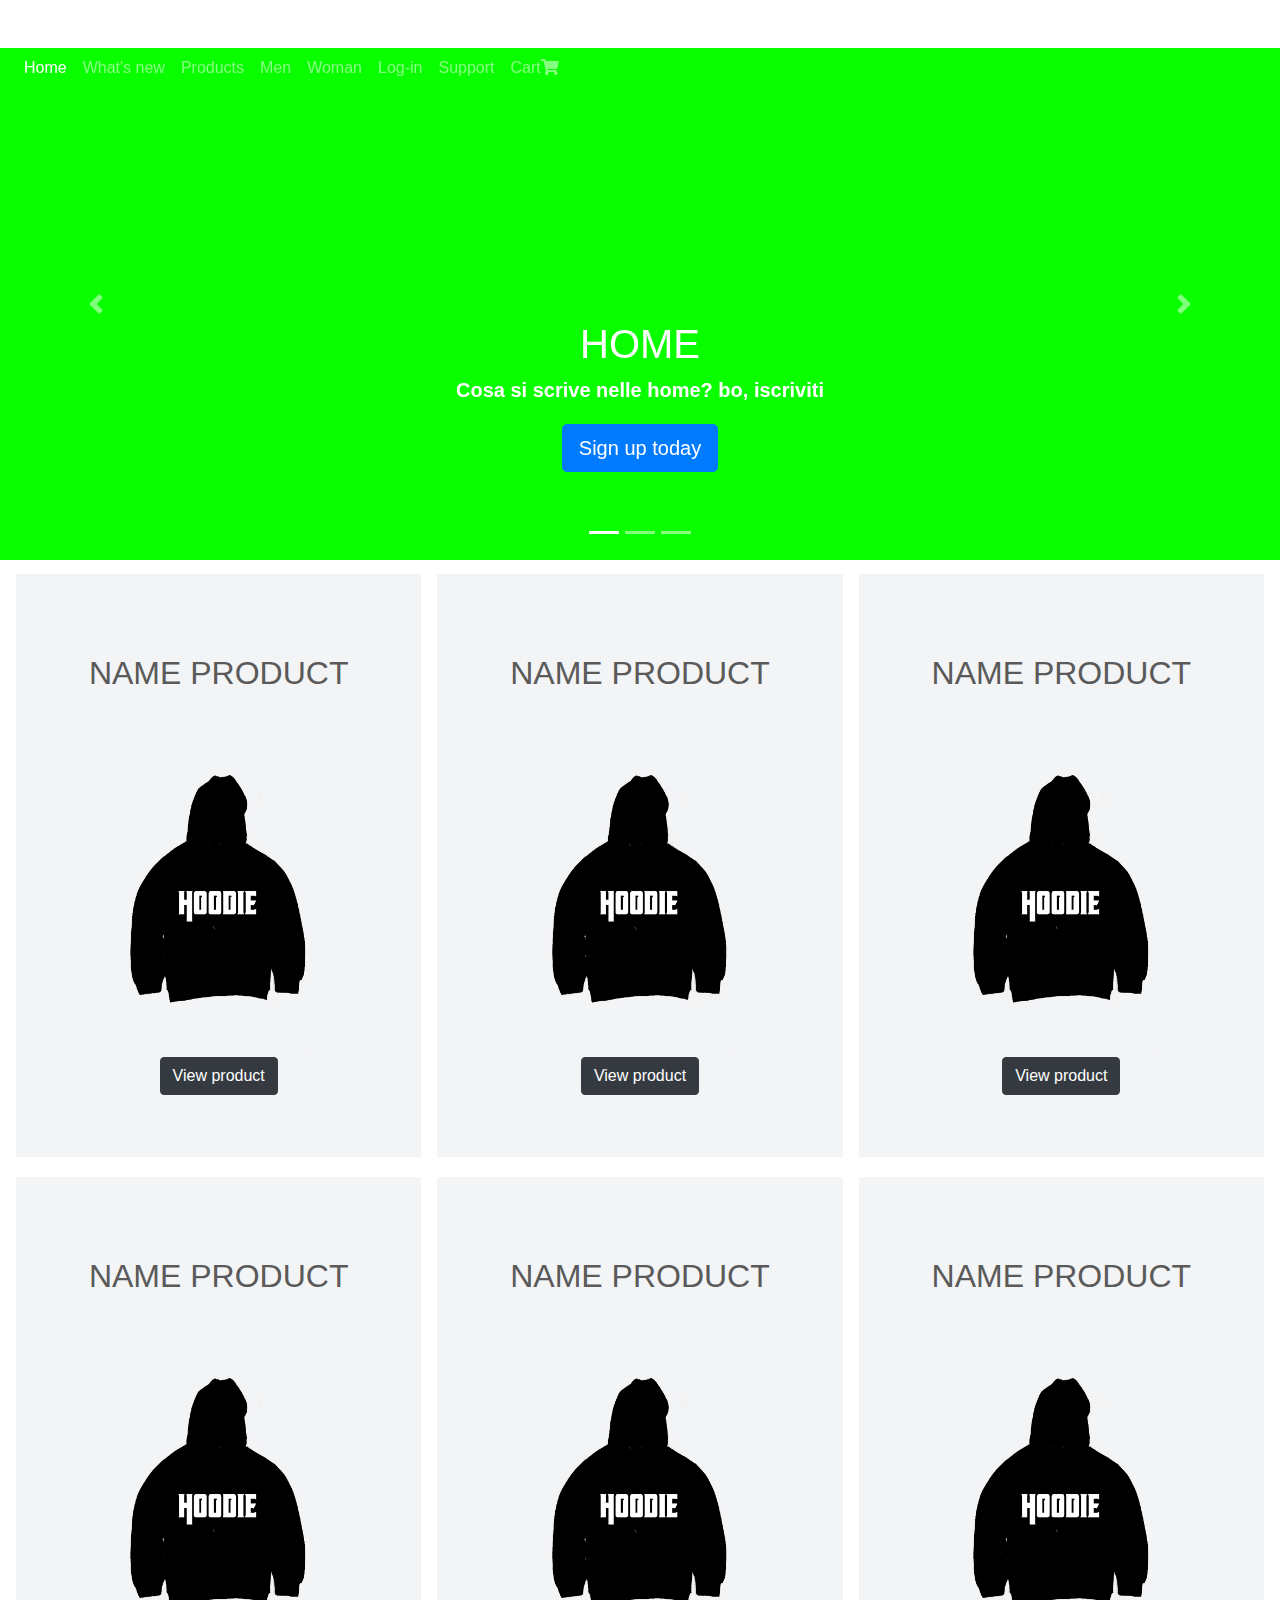
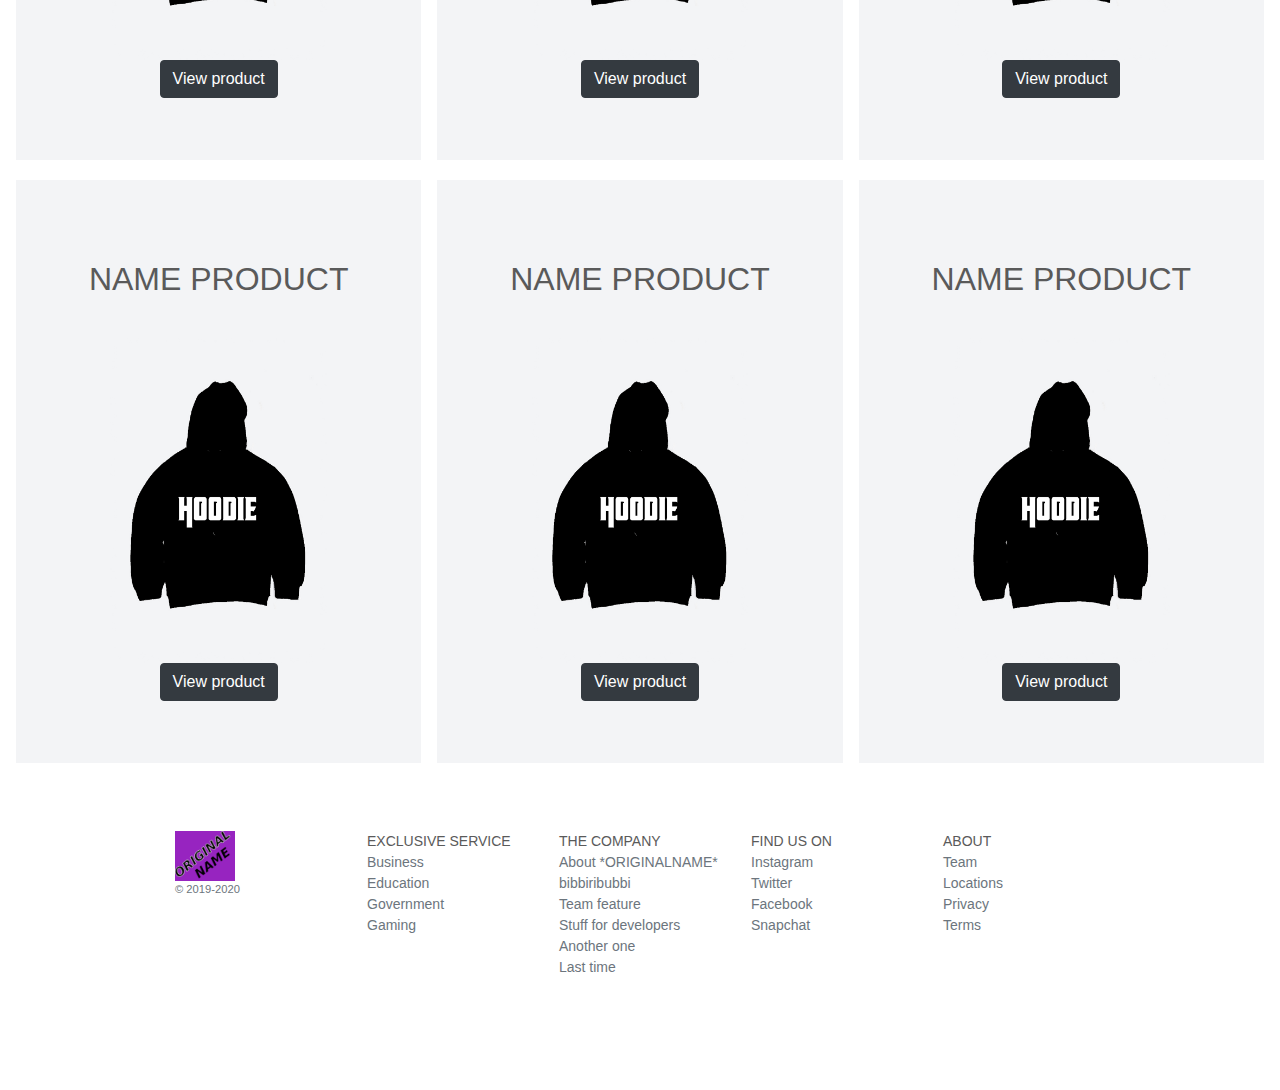
<file: index.html>
<!DOCTYPE html>
<html lang="it-IT">

<head>
    <meta charset="utf-8">
    <meta name="author" content="">
    <meta name="generator" content="">
    <meta name="keyword" content="">
    <meta name="description" content="">
    <meta name="viewport" content="width=device-width, initial-scale=1, shrink-to-fit=no">
    <meta name="viewport" content="width=device-width, initial-scale=1">

    <title>*ORIGINALNAME*</title>

    <link rel="icon" href="files/assets/icons/randomlogo.png">

    <link rel="stylesheet" href="https://stackpath.bootstrapcdn.com/bootstrap/4.3.1/css/bootstrap.min.css" integrity="sha384-ggOyR0iXCbMQv3Xipma34MD+dH/1fQ784/j6cY/iJTQUOhcWr7x9JvoRxT2MZw1T" crossorigin="anonymous">
    <link rel="stylesheet" href="files/style/cover.css">
    <link rel="stylesheet" href="files/style/navbar.css">
    <link rel="stylesheet" href="https://use.fontawesome.com/releases/v5.4.1/css/all.css">
    <link rel="stylesheet" href="files/style/body-elements.css">

</head>

<body id="here">

    <nav class="navbar navbar-expand-lg navbar-dark bg-nav fixed-top">
        <div class="nav-pos">
            <a class="navbar-brand titolo" href="#"><strong>*ORIGINALNAME*</strong></a>
            <button class="navbar-toggler" type="button" data-toggle="collapse" data-target="#navbarText" aria-controls="navbarText" aria-expanded="false" aria-label="Toggle navigation">
                <i class="fas fa-caret-down" ></i>
            </button>
            <div class="collapse navbar-collapse " id="navbarText">
                <ul class="navbar-nav mr-auto">
                    <li class="nav-item active pos-li">
                        <a class="nav-link" href="#">Home <span class="sr-only">(current)</span></a>
                    </li>
                    <li class="nav-item pos-li">
                        <div class="dropdown">
                            <a class="nav-link" id="dropdownMenu2" data-toggle="dropdown" aria-haspopup="true" aria-expanded="false">
                                                      What's new
                                            </a>
                            <div class="dropdown-menu" aria-labelledby="dropdownMenu2" style="position: absolute;">
                                <a href="" class="dropdown-item">coming soon</a>
                                <a href="" class="dropdown-item">pacco</a>
                                <a href="" class="dropdown-item">pacco pt2</a>
                            </div>
                        </div>
                    </li>
                    <li class="nav-item pos-li">
                        <div class="dropdown">
                            <a class="nav-link" id="dropdownMenu2" data-toggle="dropdown" aria-haspopup="true" aria-expanded="false">
                                                  Products
                                        </a>
                            <div class="dropdown-menu" aria-labelledby="dropdownMenu2" style="position: absolute;">
                                <a href="files/src/tutti_prodotti.html" class="dropdown-item">All</a>
                                <a href="" class="dropdown-item">Hoodie</a>
                                <a href="" class="dropdown-item">T-shirt</a>
                                <a href="" class="dropdown-item">Pants</a>
                            </div>
                        </div>
                    </li>
                    <li class="nav-item pos-li">
                        <a class="nav-link" href="files/src/Men.html">Men</a>
                    </li>
                    <li class="nav-item pos-li">
                        <a class="nav-link" href="files/src/Women.html">Woman</a>
                    </li>
                    <li class="nav-item pos-li">
                        <a class="nav-link" href="files/src/log-in.html">Log-in</a>
                    </li>
                    <li class="nav-item pos-li">
                        <a class="nav-link" href="files/src/Support.html">Support</a>
                    </li>
                    <li class="nav-item pos-li">
                        <a class="nav-link" href="files/src/check-out-orders.html">Cart<i class="fas fa-shopping-cart cart-pos"></i></a>
                    </li>
                </ul>
            </div>
        </div>
    </nav>

    <main role="main">

        <div id="myCarousel" class="carousel slide" data-ride="carousel">
            <ol class="carousel-indicators">
                <li data-target="#myCarousel" data-slide-to="0" class="active"></li>
                <li data-target="#myCarousel" data-slide-to="1"></li>
                <li data-target="#myCarousel" data-slide-to="2"></li>
            </ol>
            <div class="carousel-inner">
                <div class="carousel-item active">
                    <img class="b-img-pos" src="files/assets/images/green.png" alt="">
                    <div class="container img_">
                        <div class="carousel-caption">
                            <strong><h1 >HOME</h1>
                                <p >Cosa si scrive nelle home? bo, iscriviti</p>
                                </strong>
                            <p><a class="btn btn-lg btn-primary" href="files/src/log-in.html" role="button">Sign up today</a></p>
                        </div>
                    </div>
                </div>
                <div class="carousel-item">
                    <img class="b-img-pos" src="files/assets/images/backg-v.png" alt="">
                    <div class="container">
                        <div class="carousel-caption">
                            <h1>What's new</h1>
                            <p></p>
                            <p><a class="btn btn-lg btn-primary" href="#" role="button">show more</a></p>
                        </div>
                    </div>
                </div>
                <div class="carousel-item">
                    <img class="b-img-pos" src="files/assets/images/background_blue.png" alt="">
                    <div class="container">
                        <div class="carousel-caption">
                            <h1>PRODUCTS</h1>
                            <p>si fra</p>
                            <p><a class="btn btn-lg btn-primary" href="files/src/tutti_prodotti.html" role="button">Products</a></p>
                        </div>
                    </div>
                </div>
            </div>
            <a class="carousel-control-prev" href="#myCarousel" role="button" data-slide="prev">
                <span class="carousel-control-prev-icon" aria-hidden="true"></span>
                <span class="sr-only">Previous</span>
            </a>
            <a class="carousel-control-next" href="#myCarousel" role="button" data-slide="next">
                <span class="carousel-control-next-icon" aria-hidden="true"></span>
                <span class="sr-only">Next</span>
            </a>
        </div>

        <!--PRODUCTS SECTION-->

        <div class="elements-b">
            <div class="d-md-flex flex-md-equal w-100 my-md-3 pl-md-3 ">
                <div style="background-color: #f3f4f6; border-bottom: white 4px solid;" class=" mr-md-3 pt-3 px-3 pt-md-5 px-md-5 text-center  overflow-hidden ">
                    <div class="my-3 py-3">
                        <h2 class="display-5">NAME PRODUCT</h2>
                    </div>

                    <img style="width: 70%; height: auto; border-radius: 21px;" class="image" src="files/assets/images/Hoodies_Front_model.png">
                    <div style=" margin-bottom: 20%;">
                        <button type="button" onclick="window.location.href = 'files/src/product.html';" class="btn btn-dark">View product</button>
                    </div>
                </div>
                <div style="background-color: #f3f4f6;  border-bottom: white 4px solid;" class=" mr-md-3 pt-3 px-3 pt-md-5 px-md-5 text-center  overflow-hidden ">
                    <div class="my-3 py-3">
                        <h2 class="display-5">NAME PRODUCT</h2>
                    </div>

                    <img style="width: 70%; height: auto; border-radius: 21px;" class="image" src="files/assets/images/Hoodies_Front_model.png">
                    <div style=" margin-bottom: 20%;">
                        <button type="button" onclick="window.location.href = 'files/src/product.html';" class="btn btn-dark">View product</button>
                    </div>
                </div>
                <div style="background-color: #f3f4f6; border-bottom: white 4px solid;" class=" mr-md-3 pt-3 px-3 pt-md-5 px-md-5 text-center  overflow-hidden ">
                    <div class="my-3 py-3">
                        <h2 class="display-5">NAME PRODUCT</h2>
                    </div>

                    <img style="width: 70%; height: auto; border-radius: 21px;" class="image" src="files/assets/images/Hoodies_Front_model.png">
                    <div style=" margin-bottom: 20%;">
                        <button type="button" onclick="window.location.href = 'files/src/product.html';" class="btn btn-dark">View product</button>
                    </div>
                </div>
            </div>

            <div class="d-md-flex flex-md-equal w-100 my-md-3 pl-md-3">
                <div style="background-color: #f3f4f6;  border-bottom: white 4px solid;" class=" mr-md-3 pt-3 px-3 pt-md-5 px-md-5 text-center  overflow-hidden ">
                    <div class="my-3 py-3">
                        <h2 class="display-5">NAME PRODUCT</h2>
                    </div>

                    <img style="width: 70%; height: auto; border-radius: 21px;" class="image" src="files/assets/images/Hoodies_Front_model.png">
                    <div style=" margin-bottom: 20%;">
                        <button type="button" onclick="window.location.href = 'files/src/product.html';" class="btn btn-dark">View product</button>
                    </div>
                </div>
                <div style="background-color: #f3f4f6;  border-bottom: white 4px solid;" class=" mr-md-3 pt-3 px-3 pt-md-5 px-md-5 text-center  overflow-hidden ">
                    <div class="my-3 py-3">
                        <h2 class="display-5">NAME PRODUCT</h2>
                    </div>

                    <img style="width: 70%; height: auto; border-radius: 21px;" class="image" src="files/assets/images/Hoodies_Front_model.png">
                    <div style=" margin-bottom: 20%;">
                        <button type="button" onclick="window.location.href = 'files/src/product.html';" class="btn btn-dark">View product</button>
                    </div>
                </div>
                <div style="background-color: #f3f4f6;  border-bottom: white 4px solid;" class=" mr-md-3 pt-3 px-3 pt-md-5 px-md-5 text-center  overflow-hidden ">
                    <div class="my-3 py-3">
                        <h2 class="display-5">NAME PRODUCT</h2>
                    </div>

                    <img style="width: 70%; height: auto; border-radius: 21px;" class="image" src="files/assets/images/Hoodies_Front_model.png">
                    <div style=" margin-bottom: 20%;">
                        <button type="button" onclick="window.location.href = 'files/src/product.html';" class="btn btn-dark">View product</button>
                    </div>
                </div>
            </div>

            <div class="d-md-flex flex-md-equal w-100 my-md-3 pl-md-3">
                <div style="background-color: #f3f4f6;  border-bottom: white 4px solid;" class=" mr-md-3 pt-3 px-3 pt-md-5 px-md-5 text-center  overflow-hidden ">
                    <div class="my-3 py-3">
                        <h2 class="display-5">NAME PRODUCT</h2>
                    </div>

                    <img style="width: 70%; height: auto; border-radius: 21px;" class="image" src="files/assets/images/Hoodies_Front_model.png">
                    <div style=" margin-bottom: 20%;">
                        <button type="button" onclick="window.location.href = 'files/src/product.html';" class="btn btn-dark">View product</button>
                    </div>
                </div>
                <div style="background-color: #f3f4f6;  border-bottom: white 4px solid;" class=" mr-md-3 pt-3 px-3 pt-md-5 px-md-5 text-center  overflow-hidden ">
                    <div class="my-3 py-3">
                        <h2 class="display-5">NAME PRODUCT</h2>
                    </div>

                    <img style="width: 70%; height: auto; border-radius: 21px;" class="image" src="files/assets/images/Hoodies_Front_model.png">
                    <div style=" margin-bottom: 20%;">
                        <button type="button" onclick="window.location.href = 'files/src/product.html';" class="btn btn-dark">View product</button>
                    </div>
                </div>
                <div style="background-color: #f3f4f6; border-bottom: white 4px solid;" class=" mr-md-3 pt-3 px-3 pt-md-5 px-md-5 text-center  overflow-hidden ">
                    <div class="my-3 py-3">
                        <h2 class="display-5">NAME PRODUCT</h2>
                    </div>

                    <img style="width: 70%; height: auto; border-radius: 21px;" class="image" src="files/assets/images/Hoodies_Front_model.png">
                    <div style=" margin-bottom: 20%;">
                        <button type="button" onclick="window.location.href = 'files/src/product.html';" class="btn btn-dark">View product</button>
                    </div>
                </div>
            </div>
        </div>

        <footer class="container py-5 text-size">
            <div class="row">
                <div class="col-12 col-md">
                    <img src="files/assets/icons/randomlogo.png" height="50px" width="60px">
                    <small class="d-block mb-3 text-muted">&copy; 2019-2020</small>
                </div>
                <div class="col-6 col-md">
                    <h7>EXCLUSIVE SERVICE</h7>
                    <ul class="list-unstyled text-small">
                        <li><a class="text-muted" href="#">Business</a></li>
                        <li><a class="text-muted" href="#">Education</a></li>
                        <li><a class="text-muted" href="#">Government</a></li>
                        <li><a class="text-muted" href="#">Gaming</a></li>
                    </ul>
                </div>
                <div class="col-6 col-md">
                    <h7>THE COMPANY</h7>
                    <ul class="list-unstyled text-small">
                        <li><a class="text-muted" href="#">About *ORIGINALNAME*</a></li>
                        <li><a class="text-muted" href="#">bibbiribubbi</a></li>
                        <li><a class="text-muted" href="#">Team feature</a></li>
                        <li><a class="text-muted" href="#">Stuff for developers</a></li>
                        <li><a class="text-muted" href="#">Another one</a></li>
                        <li><a class="text-muted" href="#">Last time</a></li>
                    </ul>
                </div>
                <div class="col-6 col-md">
                    <h7>FIND US ON</h7>
                    <ul class="list-unstyled text-small">
                        <li><a class="text-muted" href="#">Instagram</a></li>
                        <li><a class="text-muted" href="#">Twitter</a></li>
                        <li><a class="text-muted" href="#">Facebook</a></li>
                        <li><a class="text-muted" href="#">Snapchat</a></li>
                    </ul>
                </div>

                <div class="col-6 col-md">
                    <h7>ABOUT</h7>
                    <ul class="list-unstyled text-small">
                        <li><a class="text-muted" href="#">Team</a></li>
                        <li><a class="text-muted" href="#">Locations</a></li>
                        <li><a class="text-muted" href="#">Privacy</a></li>
                        <li><a class="text-muted" href="#">Terms</a></li>
                    </ul>
                </div>
            </div>
        </footer>
        <script src="https://code.jquery.com/jquery-3.3.1.slim.min.js" integrity="sha384-q8i/X+965DzO0rT7abK41JStQIAqVgRVzpbzo5smXKp4YfRvH+8abtTE1Pi6jizo" crossorigin="anonymous"></script>
        <script src="https://cdnjs.cloudflare.com/ajax/libs/popper.js/1.14.7/umd/popper.min.js" integrity="sha384-UO2eT0CpHqdSJQ6hJty5KVphtPhzWj9WO1clHTMGa3JDZwrnQq4sF86dIHNDz0W1" crossorigin="anonymous"></script>
        <script src="https://stackpath.bootstrapcdn.com/bootstrap/4.3.1/js/bootstrap.min.js" integrity="sha384-JjSmVgyd0p3pXB1rRibZUAYoIIy6OrQ6VrjIEaFf/nJGzIxFDsf4x0xIM+B07jRM" crossorigin="anonymous"></script>
</body>

</html>
</file>
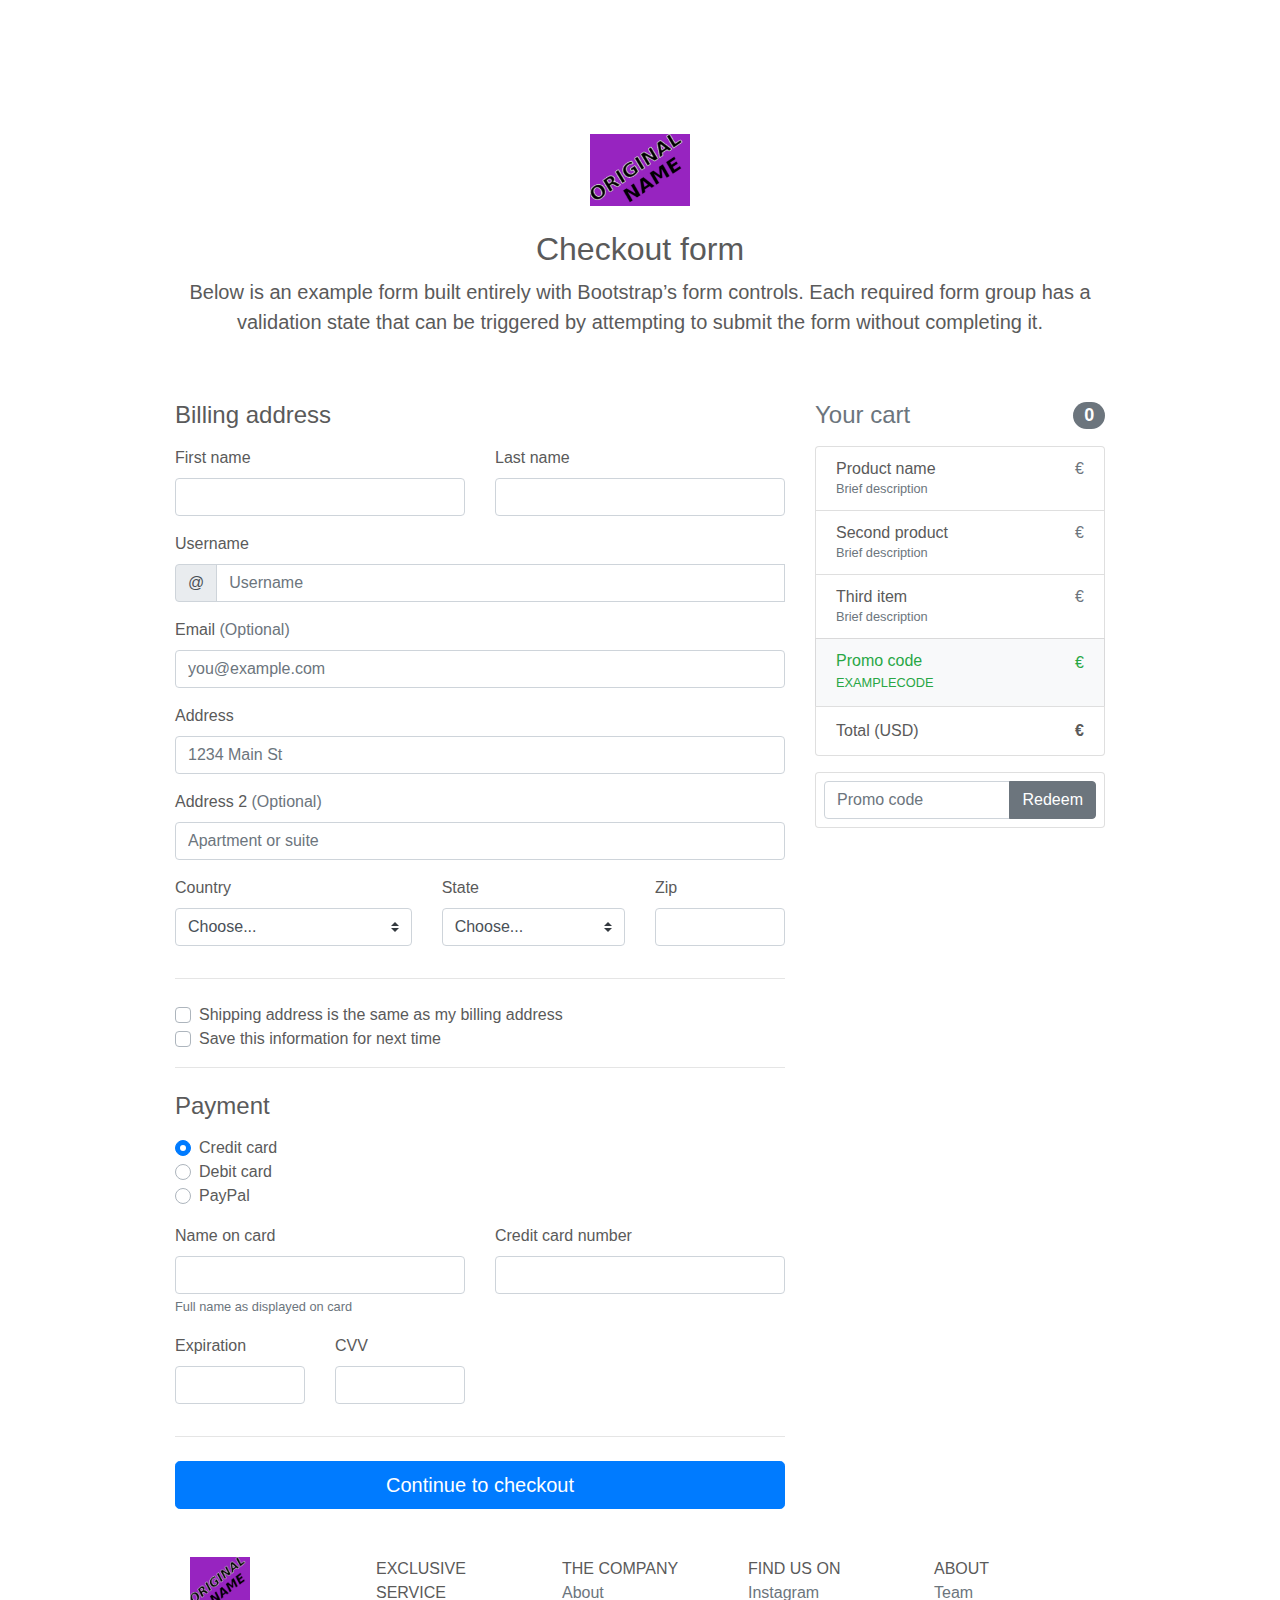
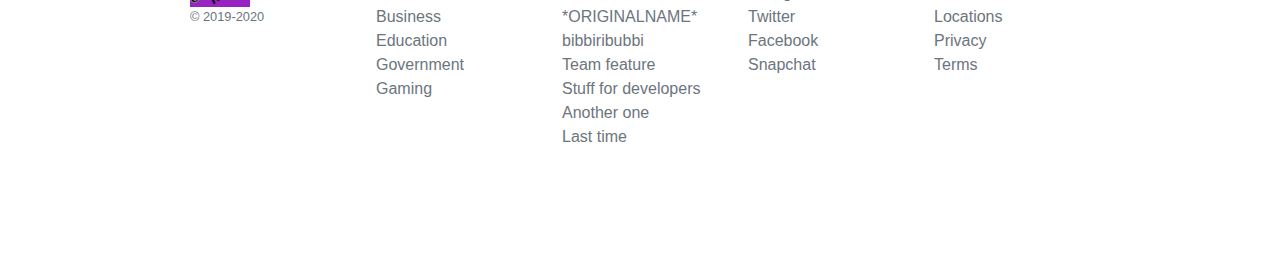
<file: files/src/check-out-orders.html>
<!DOCTYPE html>
<html lang="it-IT">

<head>
    <meta charset="utf-8">
    <meta name="author" content="">
    <meta name="generator" content="">
    <meta name="keyword" content="">
    <meta name="description" content="">
    <meta name="viewport" content="width=device-width, initial-scale=1, shrink-to-fit=no">

    <title>*ORIGINALNAME*</title>

    <link rel="icon" href="../assets/icons/randomlogo.png">
    <link rel="stylesheet" href="https://stackpath.bootstrapcdn.com/bootstrap/4.3.1/css/bootstrap.min.css" integrity="sha384-ggOyR0iXCbMQv3Xipma34MD+dH/1fQ784/j6cY/iJTQUOhcWr7x9JvoRxT2MZw1T" crossorigin="anonymous">
    <link rel="stylesheet" href="../style/cover.css">
    <link rel="stylesheet" href="../style/navbar.css">
    <link rel="stylesheet" href="https://use.fontawesome.com/releases/v5.4.1/css/all.css">
    <link rel="stylesheet" href="../style/check-out-style.css">

</head>

<body id="here">
    <nav class="navbar navbar-expand-lg navbar-dark bg-nav fixed-top">
        <div class="nav-pos">
            <a class="navbar-brand titolo" href="../../index.html"><strong>*ORIGINALNAME*</strong></a>
            <button class="navbar-toggler" type="button" data-toggle="collapse" data-target="#navbarText" aria-controls="navbarText" aria-expanded="false" aria-label="Toggle navigation">
                    <i class="fas fa-caret-down" ></i>
        </button>
            <div class="collapse navbar-collapse " id="navbarText">
                <ul class="navbar-nav mr-auto">
                    <li class="nav-item pos-li">
                        <a class="nav-link" href="../../index.html">Home <span class="sr-only">(current)</span></a>
                    </li>
                    <li class="nav-item pos-li">
                        <div class="dropdown">
                            <a class="nav-link" id="dropdownMenu2" data-toggle="dropdown" aria-haspopup="true" aria-expanded="false">
                                                  What's new
                                        </a>
                            <div class="dropdown-menu" aria-labelledby="dropdownMenu2" style="position: absolute;">
                                <a href="" class="dropdown-item">coming soon</a>
                                <a href="" class="dropdown-item">pacco</a>
                                <a href="" class="dropdown-item">pacco pt2</a>
                            </div>
                        </div>
                    </li>
                    <li class="nav-item pos-li">
                        <div class="dropdown">
                            <a class="nav-link" id="dropdownMenu2" data-toggle="dropdown" aria-haspopup="true" aria-expanded="false">
                                              Products
                                    </a>
                            <div class="dropdown-menu" aria-labelledby="dropdownMenu2" style="position: absolute;">
                                <a href="../src/tutti_prodotti.html" class="dropdown-item">All</a>
                                <a href="" class="dropdown-item">Hoodie</a>
                                <a href="" class="dropdown-item">T-shirt</a>
                                <a href="" class="dropdown-item">Pants</a>
                            </div>
                        </div>
                    </li>
                    <li class="nav-item pos-li">
                        <a class="nav-link" href="../src/Men.html">Men</a>
                    </li>
                    <li class="nav-item pos-li">
                        <a class="nav-link" href="../src/Women.html">Women</a>
                    </li>
                    <li class="nav-item pos-li">
                        <a class="nav-link" href="log-in.html">Log-in</a>
                    </li>
                    <li class="nav-item pos-li">
                        <a class="nav-link" href="../src/Support.html">Support</a>
                    </li>
                    <li class="nav-item pos-li active">
                        <a class="nav-link" href="#">
                            Cart<i class="fas fa-shopping-cart cart-pos"></i></a>
                    </li>
                </ul>
            </div>
        </div>
    </nav>

    <div class="container" style="margin-top: 3%;">
        <div class="py-5 text-center">
            <img class="d-block mx-auto mb-4" src="../assets/icons/randomlogo.png" alt="" width="100" height="72">
            <h2>Checkout form</h2>
            <p class="lead">Below is an example form built entirely with Bootstrap’s form controls. Each required form group has a validation state that can be triggered by attempting to submit the form without completing it.</p>
        </div>

        <div class="row">
            <div class="col-md-4 order-md-2 mb-4">
                <h4 class="d-flex justify-content-between align-items-center mb-3">
                    <span class="text-muted">Your cart</span>
                    <span class="badge badge-secondary badge-pill">0</span>
                </h4>
                <ul class="list-group mb-3">
                    <li class="list-group-item d-flex justify-content-between lh-condensed">
                        <div>
                            <h6 class="my-0">Product name</h6>
                            <small class="text-muted">Brief description</small>
                        </div>
                        <span class="text-muted">&#8364;</span>
                    </li>
                    <li class="list-group-item d-flex justify-content-between lh-condensed">
                        <div>
                            <h6 class="my-0">Second product</h6>
                            <small class="text-muted">Brief description</small>
                        </div>
                        <span class="text-muted">&#8364;</span>
                    </li>
                    <li class="list-group-item d-flex justify-content-between lh-condensed">
                        <div>
                            <h6 class="my-0">Third item</h6>
                            <small class="text-muted">Brief description</small>
                        </div>
                        <span class="text-muted">&#8364;</span>
                    </li>
                    <li class="list-group-item d-flex justify-content-between bg-light">
                        <div class="text-success">
                            <h6 class="my-0">Promo code</h6>
                            <small>EXAMPLECODE</small>
                        </div>
                        <span class="text-success">&#8364;</span>
                    </li>
                    <li class="list-group-item d-flex justify-content-between">
                        <span>Total (USD)</span>
                        <strong>&#8364;</strong>
                    </li>
                </ul>

                <form class="card p-2">
                    <div class="input-group">
                        <input type="text" class="form-control" placeholder="Promo code">
                        <div class="input-group-append">
                            <button type="submit" class="btn btn-secondary">Redeem</button>
                        </div>
                    </div>
                </form>
            </div>
            <div class="col-md-8 order-md-1">
                <h4 class="mb-3">Billing address</h4>
                <form class="needs-validation" novalidate>
                    <div class="row">
                        <div class="col-md-6 mb-3">
                            <label for="firstName">First name</label>
                            <input type="text" class="form-control" id="firstName" placeholder="" value="" required>
                            <div class="invalid-feedback">
                                Valid first name is required.
                            </div>
                        </div>
                        <div class="col-md-6 mb-3">
                            <label for="lastName">Last name</label>
                            <input type="text" class="form-control" id="lastName" placeholder="" value="" required>
                            <div class="invalid-feedback">
                                Valid last name is required.
                            </div>
                        </div>
                    </div>

                    <div class="mb-3">
                        <label for="username">Username</label>
                        <div class="input-group">
                            <div class="input-group-prepend">
                                <span class="input-group-text">@</span>
                            </div>
                            <input type="text" class="form-control" id="username" placeholder="Username" required>
                            <div class="invalid-feedback" style="width: 100%;">
                                Your username is required.
                            </div>
                        </div>
                    </div>

                    <div class="mb-3">
                        <label for="email">Email <span class="text-muted">(Optional)</span></label>
                        <input type="email" class="form-control" id="email" placeholder="you@example.com">
                        <div class="invalid-feedback">
                            Please enter a valid email address for shipping updates.
                        </div>
                    </div>

                    <div class="mb-3">
                        <label for="address">Address</label>
                        <input type="text" class="form-control" id="address" placeholder="1234 Main St" required>
                        <div class="invalid-feedback">
                            Please enter your shipping address.
                        </div>
                    </div>

                    <div class="mb-3">
                        <label for="address2">Address 2 <span class="text-muted">(Optional)</span></label>
                        <input type="text" class="form-control" id="address2" placeholder="Apartment or suite">
                    </div>

                    <div class="row">
                        <div class="col-md-5 mb-3">
                            <label for="country">Country</label>
                            <select class="custom-select d-block w-100" id="country" required>
                        <option value="">Choose...</option>
                        <option>United States</option>
                      </select>
                            <div class="invalid-feedback">
                                Please select a valid country.
                            </div>
                        </div>
                        <div class="col-md-4 mb-3">
                            <label for="state">State</label>
                            <select class="custom-select d-block w-100" id="state" required>
                        <option value="">Choose...</option>
                        <option>California</option>
                      </select>
                            <div class="invalid-feedback">
                                Please provide a valid state.
                            </div>
                        </div>
                        <div class="col-md-3 mb-3">
                            <label for="zip">Zip</label>
                            <input type="text" class="form-control" id="zip" placeholder="" required>
                            <div class="invalid-feedback">
                                Zip code required.
                            </div>
                        </div>
                    </div>
                    <hr class="mb-4">
                    <div class="custom-control custom-checkbox">
                        <input type="checkbox" class="custom-control-input" id="same-address">
                        <label class="custom-control-label" for="same-address">Shipping address is the same as my billing address</label>
                    </div>
                    <div class="custom-control custom-checkbox">
                        <input type="checkbox" class="custom-control-input" id="save-info">
                        <label class="custom-control-label" for="save-info">Save this information for next time</label>
                    </div>
                    <hr class="mb-4">

                    <h4 class="mb-3">Payment</h4>

                    <div class="d-block my-3">
                        <div class="custom-control custom-radio">
                            <input id="credit" name="paymentMethod" type="radio" class="custom-control-input" checked required>
                            <label class="custom-control-label" for="credit">Credit card</label>
                        </div>
                        <div class="custom-control custom-radio">
                            <input id="debit" name="paymentMethod" type="radio" class="custom-control-input" required>
                            <label class="custom-control-label" for="debit">Debit card</label>
                        </div>
                        <div class="custom-control custom-radio">
                            <input id="paypal" name="paymentMethod" type="radio" class="custom-control-input" required>
                            <label class="custom-control-label" for="paypal">PayPal</label>
                        </div>
                    </div>
                    <div class="row">
                        <div class="col-md-6 mb-3">
                            <label for="cc-name">Name on card</label>
                            <input type="text" class="form-control" id="cc-name" placeholder="" required>
                            <small class="text-muted">Full name as displayed on card</small>
                            <div class="invalid-feedback">
                                Name on card is required
                            </div>
                        </div>
                        <div class="col-md-6 mb-3">
                            <label for="cc-number">Credit card number</label>
                            <input type="text" class="form-control" id="cc-number" placeholder="" required>
                            <div class="invalid-feedback">
                                Credit card number is required
                            </div>
                        </div>
                    </div>
                    <div class="row">
                        <div class="col-md-3 mb-3">
                            <label for="cc-expiration">Expiration</label>
                            <input type="text" class="form-control" id="cc-expiration" placeholder="" required>
                            <div class="invalid-feedback">
                                Expiration date required
                            </div>
                        </div>
                        <div class="col-md-3 mb-3">
                            <label for="cc-cvv">CVV</label>
                            <input type="text" class="form-control" id="cc-cvv" placeholder="" required>
                            <div class="invalid-feedback">
                                Security code required
                            </div>
                        </div>
                    </div>
                    <hr class="mb-4">
                    <button class="btn btn-primary btn-lg btn-block" type="submit">Continue to checkout</button>
                </form>
            </div>
        </div>
        <footer class="container py-5 text-size pos-footer">
            <div class="row">
                <div class="col-12 col-md">
                    <img src="../assets/icons/randomlogo.png" height="50px" width="60px">
                    <small class="d-block mb-3 text-muted">&copy; 2019-2020</small>
                </div>
                <div class="col-6 col-md">
                    <h7>EXCLUSIVE SERVICE</h7>
                    <ul class="list-unstyled text-small">
                        <li><a class="text-muted" href="#">Business</a></li>
                        <li><a class="text-muted" href="#">Education</a></li>
                        <li><a class="text-muted" href="#">Government</a></li>
                        <li><a class="text-muted" href="#">Gaming</a></li>
                    </ul>
                </div>
                <div class="col-6 col-md">
                    <h7>THE COMPANY</h7>
                    <ul class="list-unstyled text-small">
                        <li><a class="text-muted" href="#">About *ORIGINALNAME*</a></li>
                        <li><a class="text-muted" href="#">bibbiribubbi</a></li>
                        <li><a class="text-muted" href="#">Team feature</a></li>
                        <li><a class="text-muted" href="#">Stuff for developers</a></li>
                        <li><a class="text-muted" href="#">Another one</a></li>
                        <li><a class="text-muted" href="#">Last time</a></li>
                    </ul>
                </div>
                <div class="col-6 col-md">
                    <h7>FIND US ON</h7>
                    <ul class="list-unstyled text-small">
                        <li><a class="text-muted" href="#">Instagram</a></li>
                        <li><a class="text-muted" href="#">Twitter</a></li>
                        <li><a class="text-muted" href="#">Facebook</a></li>
                        <li><a class="text-muted" href="#">Snapchat</a></li>
                    </ul>
                </div>

                <div class="col-6 col-md">
                    <h7>ABOUT</h7>
                    <ul class="list-unstyled text-small">
                        <li><a class="text-muted" href="#">Team</a></li>
                        <li><a class="text-muted" href="#">Locations</a></li>
                        <li><a class="text-muted" href="#">Privacy</a></li>
                        <li><a class="text-muted" href="#">Terms</a></li>
                    </ul>
                </div>
            </div>
        </footer>


        <script src="https://code.jquery.com/jquery-3.3.1.slim.min.js" integrity="sha384-q8i/X+965DzO0rT7abK41JStQIAqVgRVzpbzo5smXKp4YfRvH+8abtTE1Pi6jizo" crossorigin="anonymous"></script>
        <script src="https://cdnjs.cloudflare.com/ajax/libs/popper.js/1.14.7/umd/popper.min.js" integrity="sha384-UO2eT0CpHqdSJQ6hJty5KVphtPhzWj9WO1clHTMGa3JDZwrnQq4sF86dIHNDz0W1" crossorigin="anonymous"></script>
        <script src="https://stackpath.bootstrapcdn.com/bootstrap/4.3.1/js/bootstrap.min.js" integrity="sha384-JjSmVgyd0p3pXB1rRibZUAYoIIy6OrQ6VrjIEaFf/nJGzIxFDsf4x0xIM+B07jRM" crossorigin="anonymous"></script>
</body>

</html>
</file>
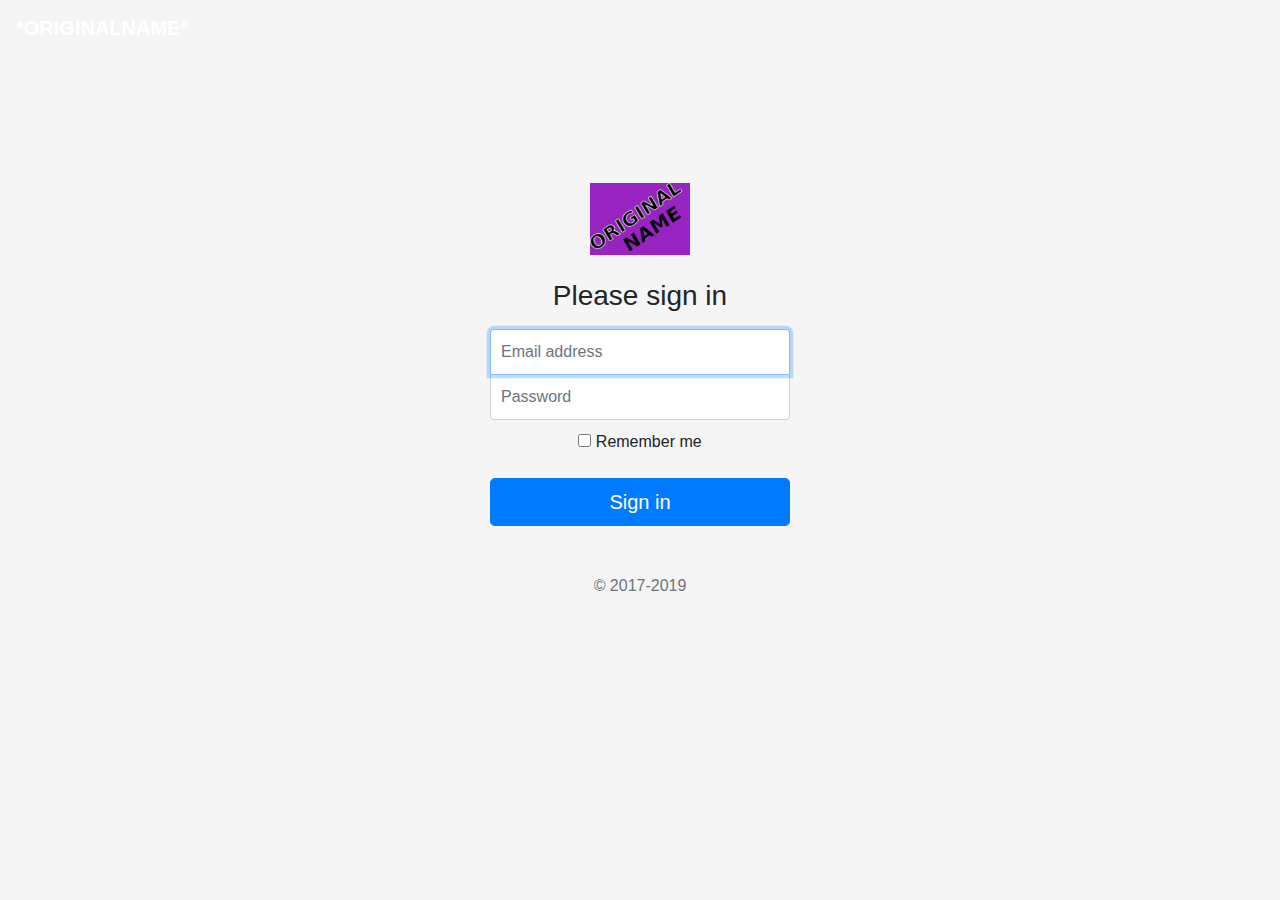
<file: files/src/log-in.html>
<!DOCTYPE html>
<html lang="it-IT">

<head>
    <meta charset="utf-8">
    <meta name="author" content="">
    <meta name="generator" content="">
    <meta name="keyword" content="">
    <meta name="description" content="">
    <meta name="viewport" content="width=device-width, initial-scale=1, shrink-to-fit=no">

    <title>*ORIGINALNAME*</title>

    <link rel="icon" href="../assets/icons/randomlogo.png">
    <link rel="stylesheet" href="https://stackpath.bootstrapcdn.com/bootstrap/4.3.1/css/bootstrap.min.css" integrity="sha384-ggOyR0iXCbMQv3Xipma34MD+dH/1fQ784/j6cY/iJTQUOhcWr7x9JvoRxT2MZw1T" crossorigin="anonymous">

    <link rel="stylesheet" href="../style/navbar.css">
    <link rel="stylesheet" href="https://use.fontawesome.com/releases/v5.4.1/css/all.css">

    <link rel="stylesheet" href="../style/sign-in_login.css">

</head>

<body id="here">
    <nav class="navbar navbar-expand-lg navbar-dark bg-nav fixed-top">
        <div class="nav-pos">
            <a class="navbar-brand titolo" href="../../index.html"><strong>*ORIGINALNAME*</strong></a>
    </nav>

    <form class="form-signin" style="margin-top: 10%; text-align: center;">
        <img class="mb-4" src="../assets/icons/randomlogo.png" alt="" width="100" height="72">
        <h1 class="h3 mb-3 font-weight-normal">Please sign in</h1>
        <label for="inputEmail" class="sr-only">Email address</label>
        <input type="email" id="inputEmail" class="form-control" placeholder="Email address" required autofocus>
        <label for="inputPassword" class="sr-only">Password</label>
        <input type="password" id="inputPassword" class="form-control" placeholder="Password" required>
        <div class="checkbox mb-3">
            <label>
                <input type="checkbox" value="remember-me"> Remember me
              </label>
        </div>
        <button class="btn btn-lg btn-primary btn-block" type="submit">Sign in</button>
        <p class="mt-5 mb-3 text-muted">&copy; 2017-2019</p>
    </form>

    <script src="https://code.jquery.com/jquery-3.3.1.slim.min.js" integrity="sha384-q8i/X+965DzO0rT7abK41JStQIAqVgRVzpbzo5smXKp4YfRvH+8abtTE1Pi6jizo" crossorigin="anonymous"></script>
    <script src="https://cdnjs.cloudflare.com/ajax/libs/popper.js/1.14.7/umd/popper.min.js" integrity="sha384-UO2eT0CpHqdSJQ6hJty5KVphtPhzWj9WO1clHTMGa3JDZwrnQq4sF86dIHNDz0W1" crossorigin="anonymous"></script>
    <script src="https://stackpath.bootstrapcdn.com/bootstrap/4.3.1/js/bootstrap.min.js" integrity="sha384-JjSmVgyd0p3pXB1rRibZUAYoIIy6OrQ6VrjIEaFf/nJGzIxFDsf4x0xIM+B07jRM" crossorigin="anonymous"></script>
</body>

</html>
</file>
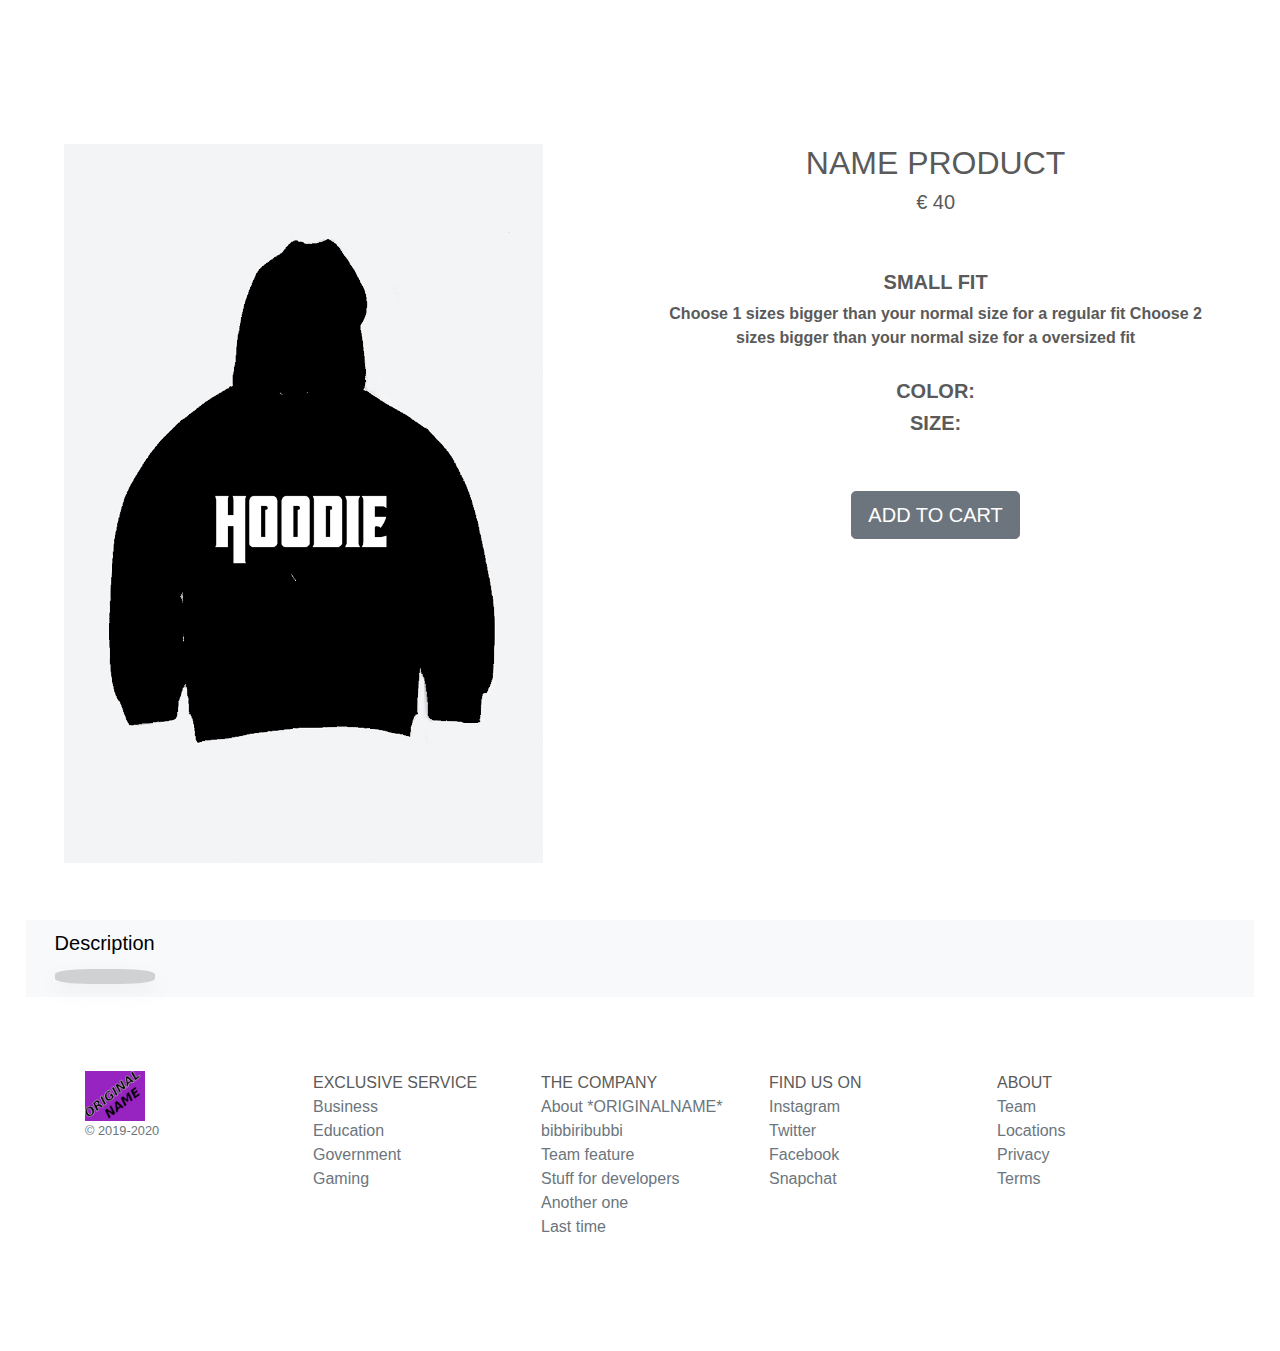
<file: files/src/product.html>
<!DOCTYPE html>
<html lang="it-IT">

<head>
    <meta charset="utf-8">
    <meta name="author" content="">
    <meta name="generator" content="">
    <meta name="keyword" content="">
    <meta name="description" content="">
    <meta name="viewport" content="width=device-width, initial-scale=1, shrink-to-fit=no">

    <title>*ORIGINALNAME*</title>

    <link rel="icon" href="../assets/icons/randomlogo.png">
    <link rel="stylesheet" href="https://stackpath.bootstrapcdn.com/bootstrap/4.3.1/css/bootstrap.min.css" integrity="sha384-ggOyR0iXCbMQv3Xipma34MD+dH/1fQ784/j6cY/iJTQUOhcWr7x9JvoRxT2MZw1T" crossorigin="anonymous">
    <link rel="stylesheet" href="../style/cover.css">
    <link rel="stylesheet" href="../style/navbar.css">
    <link rel="stylesheet" href="https://use.fontawesome.com/releases/v5.4.1/css/all.css">

    <link rel="stylesheet" href="../style/product-style.css">

    <style>
        .Bo {
            color: black;
            animation: bounce 2s infinite;
        }
        
        .shadow {
            position: relative;
            width: auto;
            height: 15px;
            background-color: #363636;
            opacity: 0.2;
            border-radius: 35%;
            animation: shadow 2s infinite;
        }
        
        @keyframes shadow {
            0%,
            20%,
            50%,
            80%,
            100% {
                transform: scale(0);
            }
            40% {
                transform: scale(0.4);
            }
        }
        
        @keyframes bounce {
            0%,
            20%,
            50%,
            80%,
            100% {
                transform: translateY(0);
            }
            40% {
                transform: translateY(-20px);
            }
            40% {
                transform: translateY(-10px);
            }
        }
    </style>

</head>

<body id="here">
    <nav class="navbar navbar-expand-lg navbar-dark bg-nav fixed-top">
        <div class="nav-pos">
            <a class="navbar-brand titolo" href="../../index.html"><strong>*ORIGINALNAME*</strong></a>
            <button class="navbar-toggler" type="button" data-toggle="collapse" data-target="#navbarText" aria-controls="navbarText" aria-expanded="false" aria-label="Toggle navigation">
                    <i class="fas fa-caret-down" ></i>
        </button>
            <div class="collapse navbar-collapse " id="navbarText">
                <ul class="navbar-nav mr-auto">
                    <li class="nav-item pos-li">
                        <a class="nav-link" href="../../index.html">Home <span class="sr-only">(current)</span></a>
                    </li>
                    <li class="nav-item pos-li">
                        <div class="dropdown">
                            <a class="nav-link" id="dropdownMenu2" data-toggle="dropdown" aria-haspopup="true" aria-expanded="false">
                                                  What's new
                                        </a>
                            <div class="dropdown-menu" aria-labelledby="dropdownMenu2" style="position: absolute;">
                                <a href="" class="dropdown-item">coming soon</a>
                                <a href="" class="dropdown-item">pacco</a>
                                <a href="" class="dropdown-item">pacco pt2</a>
                            </div>
                        </div>
                    </li>
                    <li class="nav-item pos-li">
                        <div class="dropdown">
                            <a class="nav-link" id="dropdownMenu2" data-toggle="dropdown" aria-haspopup="true" aria-expanded="false">
                                              Products
                                    </a>
                            <div class="dropdown-menu" aria-labelledby="dropdownMenu2" style="position: absolute;">
                                <a href="../src/tutti_prodotti.html" class="dropdown-item">All</a>
                                <a href="" class="dropdown-item">Hoodie</a>
                                <a href="" class="dropdown-item">T-shirt</a>
                                <a href="" class="dropdown-item">Pants</a>
                            </div>
                        </div>
                    </li>
                    <li class="nav-item pos-li">
                        <a class="nav-link" href="../src/Men.html">Men</a>
                    </li>
                    <li class="nav-item pos-li">
                        <a class="nav-link" href="../src/Women.html">Women</a>
                    </li>
                    <li class="nav-item pos-li">
                        <a class="nav-link" href="log-in.html">Log-in</a>
                    </li>
                    <li class="nav-item pos-li">
                        <a class="nav-link" href="../src/Support.html">Support</a>
                    </li>
                    <li class="nav-item pos-li">
                        <a class="nav-link" href="check-out-orders.html">
                            Cart<i class="fas fa-shopping-cart cart-pos"></i></a>
                    </li>
                </ul>
            </div>
        </div>
    </nav>

    <div class="elements-b" style="margin-top: 1%;">
        <div class="d-md-flex flex-md-equal w-100 my-md-3 pl-md-3 ">
            <div class=" mr-md-3 pt-3 px-3 pt-md-5 px-md-5 text-center  overflow-hidden">
                <div class="my-3 py-3">
                    <img style=" width: 100%; height: auto;" src="../assets/images/Hoodies_Front_model.png">
                </div>

            </div>
            <div class="mr-md-3 pt-3 px-3 pt-md-5 px-md-5 text-center  overflow-hidden ">
                <div class="my-3 py-3">
                    <h2 class="display-5">NAME PRODUCT</h2>
                    <h5 style="text-align: center; margin: auto;">&#8364; 40</h5>
                    <h5 class="description"><strong>SMALL FIT</strong></h5>
                    <p><strong>Choose 1 sizes bigger than your normal size for a regular fit
Choose 2 sizes bigger than your normal size for a oversized fit</strong></p>
                    <h5 style="margin-top: 5%"><strong>COLOR: </strong></h5>
                    <h5 style="margin-bottom: 10%"><strong>SIZE: </strong></h5>
                    <div style="text-align-last: center"><button type="button" class="btn btn-secondary btn-lg">ADD TO CART</button></div>
                </div>
            </div>

        </div>
    </div>
    <div class="pos-f-t" style="margin:2%">
        <div class="collapse" id="navbarToggleExternalContent">
            <div class="bg-light p-4">
                <h5 class="text-black h4">QUICK DETAILS:</h5>
                <ul>
                    <li>HEAVY COTTON & POLYESTER WITH A SOFT FEELING</li>
                    <li>MACHINE WASHABLE</li>
                    <li>DRYER SAFE</li>
                </ul>
            </div>
        </div>
        <nav class="navbar navbar-dark bg-light">
            <button class="navbar-toggler" type="button" data-toggle="collapse" data-target="#navbarToggleExternalContent" aria-controls="navbarToggleExternalContent" aria-expanded="false" aria-label="Toggle navigation">
                <p class="Bo">Description</p>
                    <div class="shadow"></div>
            </button>
        </nav>
    </div>


    <footer class="container py-5 text-size pos-footer">
        <div class="row">
            <div class="col-12 col-md">
                <img src="../assets/icons/randomlogo.png" height="50px" width="60px">
                <small class="d-block mb-3 text-muted">&copy; 2019-2020</small>
            </div>
            <div class="col-6 col-md">
                <h7>EXCLUSIVE SERVICE</h7>
                <ul class="list-unstyled text-small">
                    <li><a class="text-muted" href="#">Business</a></li>
                    <li><a class="text-muted" href="#">Education</a></li>
                    <li><a class="text-muted" href="#">Government</a></li>
                    <li><a class="text-muted" href="#">Gaming</a></li>
                </ul>
            </div>
            <div class="col-6 col-md">
                <h7>THE COMPANY</h7>
                <ul class="list-unstyled text-small">
                    <li><a class="text-muted" href="#">About *ORIGINALNAME*</a></li>
                    <li><a class="text-muted" href="#">bibbiribubbi</a></li>
                    <li><a class="text-muted" href="#">Team feature</a></li>
                    <li><a class="text-muted" href="#">Stuff for developers</a></li>
                    <li><a class="text-muted" href="#">Another one</a></li>
                    <li><a class="text-muted" href="#">Last time</a></li>
                </ul>
            </div>
            <div class="col-6 col-md">
                <h7>FIND US ON</h7>
                <ul class="list-unstyled text-small">
                    <li><a class="text-muted" href="#">Instagram</a></li>
                    <li><a class="text-muted" href="#">Twitter</a></li>
                    <li><a class="text-muted" href="#">Facebook</a></li>
                    <li><a class="text-muted" href="#">Snapchat</a></li>
                </ul>
            </div>

            <div class="col-6 col-md">
                <h7>ABOUT</h7>
                <ul class="list-unstyled text-small">
                    <li><a class="text-muted" href="#">Team</a></li>
                    <li><a class="text-muted" href="#">Locations</a></li>
                    <li><a class="text-muted" href="#">Privacy</a></li>
                    <li><a class="text-muted" href="#">Terms</a></li>
                </ul>
            </div>
        </div>
    </footer>


    <script src="https://code.jquery.com/jquery-3.3.1.slim.min.js" integrity="sha384-q8i/X+965DzO0rT7abK41JStQIAqVgRVzpbzo5smXKp4YfRvH+8abtTE1Pi6jizo" crossorigin="anonymous"></script>
    <script src="https://cdnjs.cloudflare.com/ajax/libs/popper.js/1.14.7/umd/popper.min.js" integrity="sha384-UO2eT0CpHqdSJQ6hJty5KVphtPhzWj9WO1clHTMGa3JDZwrnQq4sF86dIHNDz0W1" crossorigin="anonymous"></script>
    <script src="https://stackpath.bootstrapcdn.com/bootstrap/4.3.1/js/bootstrap.min.js" integrity="sha384-JjSmVgyd0p3pXB1rRibZUAYoIIy6OrQ6VrjIEaFf/nJGzIxFDsf4x0xIM+B07jRM" crossorigin="anonymous"></script>
</body>

</html>
</file>
<file: files/style/cover.css>
/* GLOBAL STYLES
-------------------------------------------------- */


/* Padding below the footer and lighter body text */

body {
    padding-top: 3rem;
    padding-bottom: 3rem;
    color: #5a5a5a;
}


/* CUSTOMIZE THE CAROUSEL
  -------------------------------------------------- */


/* Carousel base class */

.carousel {
    margin-bottom: 4rem;
}


/* Since positioning the image, we need to help out the caption */

.carousel-caption {
    bottom: 3rem;
    z-index: 10;
}


/* Declare heights because of positioning of img element */

.carousel-item {
    height: 32rem;
}

.carousel-item>img {
    position: absolute;
    top: 0;
    left: 0;
    min-width: 100%;
    height: 32rem;
}


/* MARKETING CONTENT
  -------------------------------------------------- */


/* Center align the text within the three columns below the carousel */

.marketing .col-lg-4 {
    margin-bottom: 1.5rem;
    text-align: center;
}

.marketing h2 {
    font-weight: 400;
}

.marketing .col-lg-4 p {
    margin-right: .75rem;
    margin-left: .75rem;
}


/* Featurettes
  ------------------------- */

.featurette-divider {
    margin: 5rem 0;
    /* Space out the Bootstrap <hr> more */
}


/* Thin out the marketing headings */

.featurette-heading {
    font-weight: 300;
    line-height: 1;
    letter-spacing: -.05rem;
}


/* RESPONSIVE CSS
  -------------------------------------------------- */

@media (min-width: 40em) {
    /* Bump up size of carousel content */
    .carousel-caption p {
        margin-bottom: 1.25rem;
        font-size: 1.25rem;
        line-height: 1.4;
    }
    .featurette-heading {
        font-size: 50px;
    }
}

@media (min-width: 62em) {
    .featurette-heading {
        margin-top: 7rem;
    }
}
</file>
<file: files/style/navbar.css>

</file>
<file: files/style/body-elements.css>
.b-img-pos {
    width: 100%;
}

.h-container {
    height: 900px;
}

.carousel-inner {
    height: auto;
}

.elements-b {
    margin-top: -50px;
    position: relative;
}

.text-size {
    font-size: 14px;
}

.container {
    max-width: 960px;
}


/*
   * Custom translucent site header
   */

.site-header {
    background-color: rgba(0, 0, 0, .85);
    -webkit-backdrop-filter: saturate(180%) blur(20px);
    backdrop-filter: saturate(180%) blur(20px);
}

.site-header a {
    color: #999;
    transition: ease-in-out color .15s;
}

.site-header a:hover {
    color: #fff;
    text-decoration: none;
}


/*
   * Dummy devices (replace them with your own or something else entirely!)
   */

.product-device {
    position: absolute;
    right: 10%;
    bottom: -30%;
    width: 300px;
    height: 540px;
    background-color: #333;
    border-radius: 21px;
    -webkit-transform: rotate(30deg);
    transform: rotate(30deg);
}

.product-device::before {
    position: absolute;
    top: 10%;
    right: 10px;
    bottom: 10%;
    left: 10px;
    content: "";
    background-color: rgba(255, 255, 255, .1);
    border-radius: 5px;
}

.product-device-2 {
    top: -25%;
    right: auto;
    bottom: 0;
    left: 5%;
    background-color: #e5e5e5;
}


/*
   * Extra utilities
   */

.flex-equal>* {
    -ms-flex: 1;
    flex: 1;
}

@media (min-width: 768px) {
    .flex-md-equal>* {
        -ms-flex: 1;
        flex: 1;
    }
}

.overflow-hidden {
    overflow: hidden;
}

.jumbotron {
    padding-top: 3rem;
    padding-bottom: 3rem;
    margin-bottom: 0;
    background-color: #fff;
}

@media (min-width: 768px) {
    .jumbotron {
        padding-top: 6rem;
        padding-bottom: 6rem;
    }
}

.jumbotron p:last-child {
    margin-bottom: 0;
}

.jumbotron-heading {
    font-weight: 300;
}

.jumbotron .container {
    max-width: 40rem;
}

footer {
    padding-top: 3rem;
    padding-bottom: 3rem;
}

footer p {
    margin-bottom: .25rem;
}
</file>
<file: files/style/check-out-style.css>
.container {
    max-width: 960px;
}

.lh-condensed {
    line-height: 1.25;
}
</file>
<file: files/style/sign-in_login.css>
html,
body {
    height: 100%;
}

body {
    display: -ms-flexbox;
    display: flex;
    -ms-flex-align: center;
    align-items: center;
    padding-top: 40px;
    padding-bottom: 40px;
    background-color: #f5f5f5;
}

.form-signin {
    width: 100%;
    max-width: 330px;
    padding: 15px;
    margin: auto;
}

.form-signin .checkbox {
    font-weight: 400;
}

.form-signin .form-control {
    position: relative;
    box-sizing: border-box;
    height: auto;
    padding: 10px;
    font-size: 16px;
}

.form-signin .form-control:focus {
    z-index: 2;
}

.form-signin input[type="email"] {
    margin-bottom: -1px;
    border-bottom-right-radius: 0;
    border-bottom-left-radius: 0;
}

.form-signin input[type="password"] {
    margin-bottom: 10px;
    border-top-left-radius: 0;
    border-top-right-radius: 0;
}
</file>
<file: files/style/product-style.css>
.pos-footer {
    position: relative;
    bottom: 0;
    width: 100%;
}

.pos-pr {
    position: relative;
    margin-top: 3%;
    height: auto;
    width: 100%;
}

.shopping-ar {
    padding: 1%;
    position: relative;
    margin: auto;
    position: relative;
    height: auto;
    width: auto;
    height: auto;
}

.product-t {
    position: relative;
    margin: auto;
    bottom: 0;
    float: left;
    display: block;
    width: 50%;
    padding-left: 2%;
}

.img-set {
    height: 20%;
    width: 50%;
    position: relative;
    margin: auto;
    bottom: 0;
    float: left;
    display: block;
    width: 50%;
}

.description {
    text-align: center;
    margin-top: 10%;
}

.table-pos {
    padding: 2% 5% 2% 5%;
}

.title-products {
    margin-top: 5%;
    text-align: center;
}

td {
    border: solid rgb(240, 237, 237) 2px;
    text-align: center;
    position: relative;
    margin: auto;
    width: 50%;
}

.table-pos-el {
    position: relative;
}

.check-pos {
    margin-left: 4%;
}

#myInput {
    background-image: url('/css/searchicon.png');
    /* Add a search icon to input */
    background-position: 10px 12px;
    /* Position the search icon */
    background-repeat: no-repeat;
    /* Do not repeat the icon image */
    width: 100%;
    /* Full-width */
    font-size: 16px;
    /* Increase font-size */
    padding: 12px 20px 12px 40px;
    /* Add some padding */
    border: 1px solid #ddd;
    /* Add a grey border */
    margin-bottom: 12px;
    /* Add some space below the input */
}

#myTable {
    border-collapse: collapse;
    /* Collapse borders */
    width: 100%;
    /* Full-width */
    border: 1px solid #ddd;
    /* Add a grey border */
    font-size: 18px;
    /* Increase font-size */
}

#myTable th,
#myTable td {
    text-align: left;
    /* Left-align text */
    padding: 12px;
    /* Add padding */
}

#myTable tr {
    /* Add a bottom border to all table rows */
    border-bottom: 1px solid #ddd;
}

#myTable tr.header,
#myTable tr:hover {
    /* Add a grey background color to the table header and on hover */
    background-color: #f1f1f1;
}
</file>
